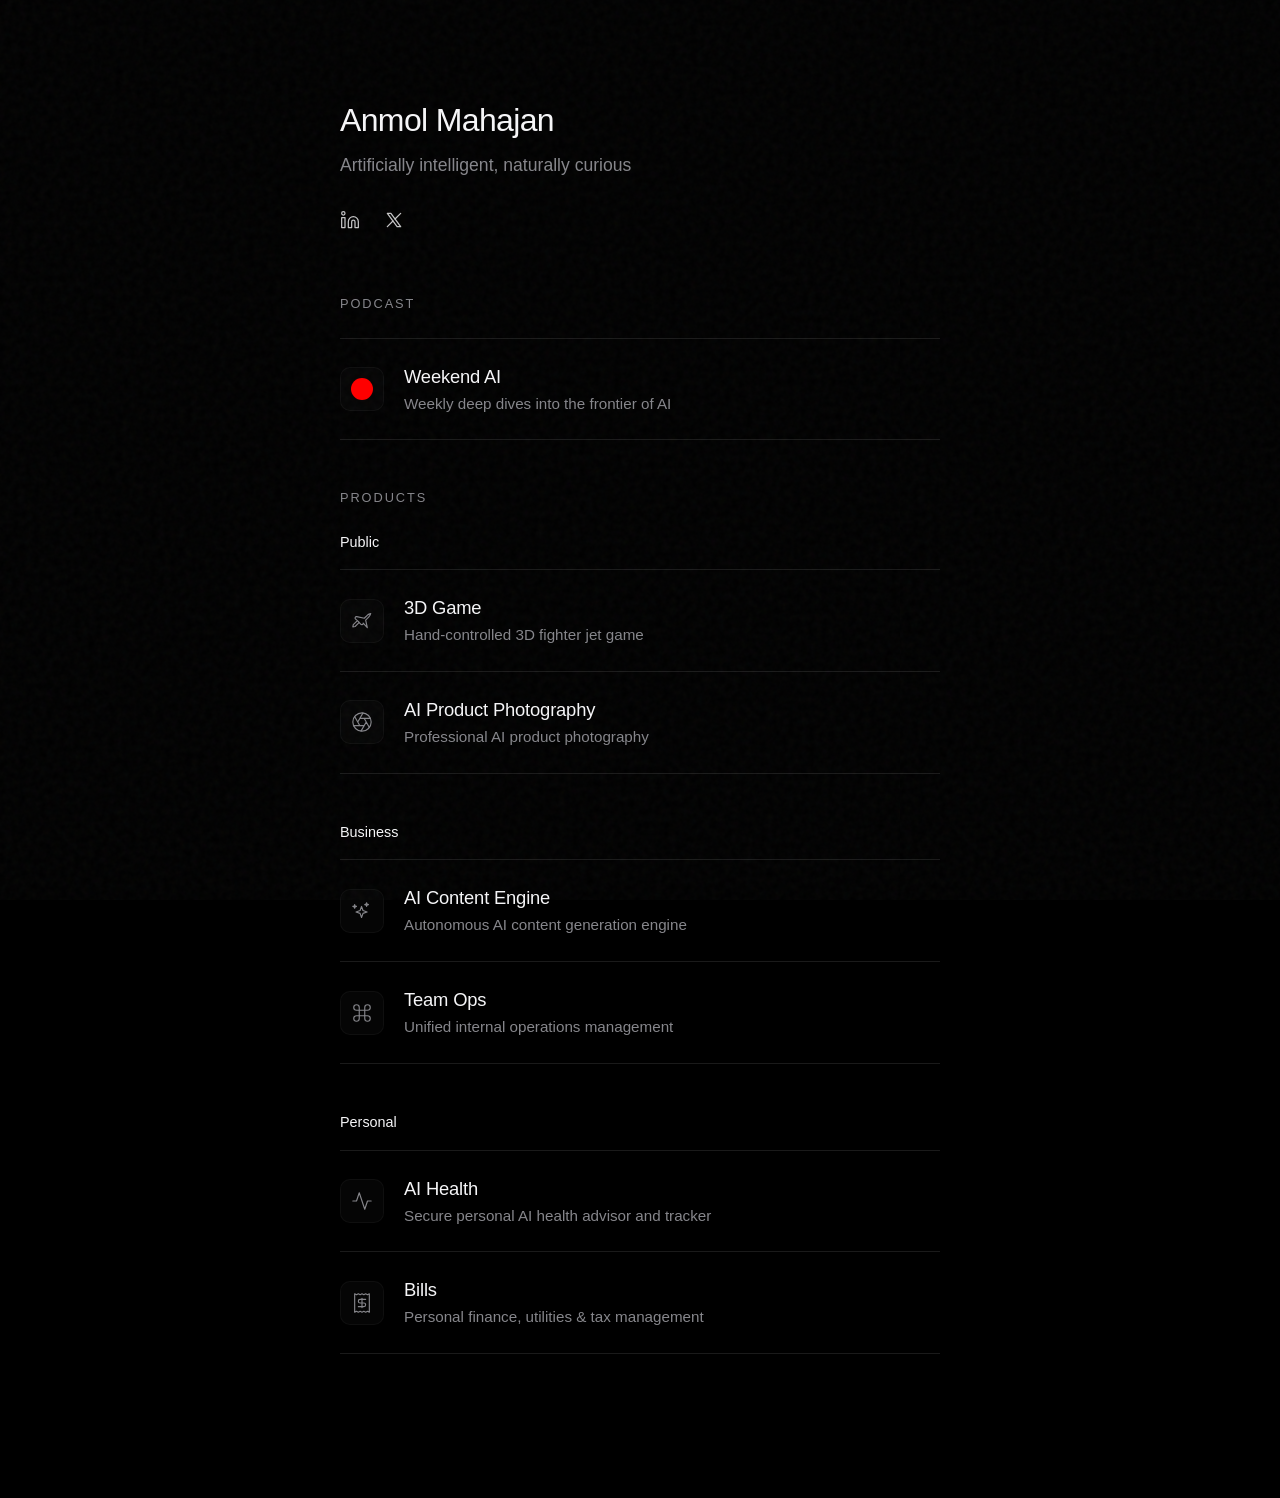
<file: public/index.html>
<!DOCTYPE html>
<html lang="en">

<head>
    <meta charset="UTF-8">
    <meta name="viewport" content="width=device-width, initial-scale=1.0">
    <title>Anmol Mahajan</title>
    <link rel="icon" type="image/svg+xml" href="./zen-enso.svg">
    <link rel="stylesheet" href="style.css?v=1.1">
    <meta name="description" content="Digital Products & Portfolio by Anmol Mahajan">
</head>

<body>
    <div class="noise-overlay"></div>
    <main class="container">
        <header class="hero reveal">
            <h1 class="name">Anmol Mahajan</h1>
            <p class="tagline">Artificially intelligent, naturally curious</p>
            <div class="social-links">
                <a href="https://linkedin.com/in/anmolmahajan9" target="_blank" rel="noopener noreferrer" aria-label="LinkedIn">
                    <svg viewBox="0 0 24 24" fill="none" stroke="currentColor" stroke-width="1.5" stroke-linecap="round" stroke-linejoin="round" class="social-icon"><path d="M16 8a6 6 0 0 1 6 6v7h-4v-7a2 2 0 0 0-2-2 2 2 0 0 0-2 2v7h-4v-7a6 6 0 0 1 6-6z"/><rect x="2" y="9" width="4" height="12"/><circle cx="4" cy="4" r="2"/></svg>
                </a>
                <a href="https://x.com/mister_mahajan" target="_blank" rel="noopener noreferrer" aria-label="X (Twitter)">
                    <svg viewBox="0 0 24 24" fill="none" stroke="currentColor" stroke-width="1.5" stroke-linecap="round" stroke-linejoin="round" class="social-icon"><path d="M4 4l11.733 16h4.267l-11.733 -16z"/><path d="M4 20l6.768 -6.768m2.46 -2.46l6.772 -6.772"/></svg>
                </a>
            </div>
        </header>

        <section class="directory reveal">
            <h2 class="section-title">Podcast</h2>
            <div class="category reveal-stagger">
                <ul class="apps-list">
                    <li class="app-item">
                        <a href="https://www.youtube.com/@OnWeekendAI" target="_blank" rel="noopener noreferrer" class="app-link">
                            <div class="app-info-wrapper">
                                <div class="app-icon pulsing" title="New Episodes">
                                    <svg viewBox="0 0 24 24" fill="none" stroke="currentColor" stroke-width="1.5" stroke-linecap="round" stroke-linejoin="round"><path d="M12 2a3 3 0 0 0-3 3v7a3 3 0 0 0 6 0V5a3 3 0 0 0-3-3Z"/><path d="M19 10v2a7 7 0 0 1-14 0v-2"/><line x1="12" x2="12" y1="19" y2="22"/></svg>
                                </div>
                                <div class="app-info">
                                    <h3 class="app-name">Weekend AI</h3>
                                    <p class="app-desc">Weekly deep dives into the frontier of AI</p>
                                </div>
                            </div>
                            <span class="arrow">↗</span>
                        </a>
                    </li>
                </ul>
            </div>
        </section>

        <section class="directory reveal">
            <h2 class="section-title">Products</h2>

            <div class="category reveal-stagger">
                <h3 class="category-title">Public</h3>
                <ul class="apps-list">
                    <li class="app-item">
                        <a href="https://sky.anmol.red" target="_blank" rel="noopener noreferrer" class="app-link">
                            <div class="app-info-wrapper">
                                <div class="app-icon">
                                    <svg viewBox="0 0 24 24" fill="none" stroke="currentColor" stroke-width="1.5" stroke-linecap="round" stroke-linejoin="round"><path d="M17.8 19.2 16 11l3.5-3.5C21 6 21.5 4 21.5 4c0 0-2 .5-3.5 1.5L14.5 9l-8.2-1.8c-1.5-.3-2.3 1.5-1.5 2.5L9 13.5l-4.5 4.5-2.5.5.5-2.5 4.5-4.5 3.8 4.2c1 .8 2.8 0 2.5-1.5z"/></svg>
                                </div>
                                <div class="app-info">
                                    <h3 class="app-name">3D Game</h3>
                                    <p class="app-desc">Hand-controlled 3D fighter jet game</p>
                                </div>
                            </div>
                            <span class="arrow">↗</span>
                        </a>
                    </li>
                    <li class="app-item">
                        <a href="https://photo.anmol.red" target="_blank" rel="noopener noreferrer" class="app-link">
                            <div class="app-info-wrapper">
                                <div class="app-icon">
                                    <svg viewBox="0 0 24 24" fill="none" stroke="currentColor" stroke-width="1.5" stroke-linecap="round" stroke-linejoin="round"><circle cx="12" cy="12" r="10"/><path d="m14.31 8 5.74 9.94M9.69 8h11.48M7.38 12l5.74-9.94M9.69 16 3.95 6.06M14.31 16H2.83m13.79-4-5.74 9.94"/></svg>
                                </div>
                                <div class="app-info">
                                    <h3 class="app-name">AI Product Photography</h3>
                                    <p class="app-desc">Professional AI product photography</p>
                                </div>
                            </div>
                            <span class="arrow">↗</span>
                        </a>
                    </li>
                </ul>
            </div>

            <div class="category reveal-stagger">
                <h3 class="category-title">Business</h3>
                <ul class="apps-list">
                    <li class="app-item">
                        <a href="https://content.suitable.ai" target="_blank" rel="noopener noreferrer" class="app-link">
                            <div class="app-info-wrapper">
                                <div class="app-icon">
                                    <svg viewBox="0 0 24 24" fill="none" stroke="currentColor" stroke-width="1.5" stroke-linecap="round" stroke-linejoin="round"><path d="m9.93 11.47 1.57-4.47 1.57 4.47 4.47 1.57-4.47 1.57-1.57 4.47-1.57-4.47-4.47-1.57 4.47-1.57Z"/><path d="M16.5 4.5 17 3l.5 1.5 1.5.5-1.5.5-.5 1.5-.5-1.5-1.5-.5 1.5-.5Z"/><path d="M3.5 6.5 4 5l.5 1.5 1.5.5-1.5.5-.5 1.5-.5-1.5-1.5-.5 1.5-.5Z"/></svg>
                                </div>
                                <div class="app-info">
                                    <h3 class="app-name">AI Content Engine</h3>
                                    <p class="app-desc">Autonomous AI content generation engine</p>
                                </div>
                            </div>
                            <span class="arrow">↗</span>
                        </a>
                    </li>
                    <li class="app-item">
                        <a href="https://team.suitable.ai" target="_blank" rel="noopener noreferrer" class="app-link">
                            <div class="app-info-wrapper">
                                <div class="app-icon">
                                    <svg viewBox="0 0 24 24" fill="none" stroke="currentColor" stroke-width="1.5" stroke-linecap="round" stroke-linejoin="round"><path d="M15 6v12a3 3 0 1 0 3-3H6a3 3 0 1 0 3 3V6a3 3 0 1 0-3 3h12a3 3 0 1 0-3-3"/></svg>
                                </div>
                                <div class="app-info">
                                    <h3 class="app-name">Team Ops</h3>
                                    <p class="app-desc">Unified internal operations management</p>
                                </div>
                            </div>
                            <span class="arrow">↗</span>
                        </a>
                    </li>
                </ul>
            </div>

            <div class="category reveal-stagger">
                <h3 class="category-title">Personal</h3>
                <ul class="apps-list">
                    <li class="app-item">
                        <a href="https://health.anmol.red" target="_blank" rel="noopener noreferrer" class="app-link">
                            <div class="app-info-wrapper">
                                <div class="app-icon">
                                    <svg viewBox="0 0 24 24" fill="none" stroke="currentColor" stroke-width="1.5" stroke-linecap="round" stroke-linejoin="round"><path d="M22 12h-4l-3 9L9 3l-3 9H2"/></svg>
                                </div>
                                <div class="app-info">
                                    <h3 class="app-name">AI Health</h3>
                                    <p class="app-desc">Secure personal AI health advisor and tracker</p>
                                </div>
                            </div>
                            <span class="arrow">↗</span>
                        </a>
                    </li>
                    <li class="app-item">
                        <a href="https://bills.anmol.red" target="_blank" rel="noopener noreferrer" class="app-link">
                            <div class="app-info-wrapper">
                                <div class="app-icon">
                                    <svg viewBox="0 0 24 24" fill="none" stroke="currentColor" stroke-width="1.5" stroke-linecap="round" stroke-linejoin="round"><path d="M4 2v20l2-1 2 1 2-1 2 1 2-1 2 1 2-1 2 1V2l-2 1-2-1-2 1-2-1-2 1-2-1-2 1Z"/><path d="M16 8h-6a2 2 0 1 0 0 4h4a2 2 0 1 1 0 4H8"/><path d="M12 17V7"/></svg>
                                </div>
                                <div class="app-info">
                                    <h3 class="app-name">Bills</h3>
                                    <p class="app-desc">Personal finance, utilities & tax management</p>
                                </div>
                            </div>
                            <span class="arrow">↗</span>
                        </a>
                    </li>
                </ul>
            </div>
        </section>
    </main>
    <script src="script.js"></script>
</body>

</html>
</file>
<file: public/style.css>
:root {
    --bg-color: #000000;
    --text-primary: #f5f5f7;
    --text-secondary: #86868b;
    --border-color: rgba(255, 255, 255, 0.1);
    
    /* Anmol Red Elite Palette */
    --accent-red: #ff0000;
    --accent-red-muted: rgba(255, 0, 0, 0.15);

    --font-sans: -apple-system, BlinkMacSystemFont, "SF Pro Text", "Segoe UI", Roboto, Helvetica, Arial, sans-serif;
    
    /* Easing for high-end UI */
    --ease-out-expo: cubic-bezier(0.16, 1, 0.3, 1);
}

::selection {
    background-color: var(--accent-red);
    color: white;
}

* {
    box-sizing: border-box;
    margin: 0;
    padding: 0;
    -webkit-font-smoothing: antialiased;
    -moz-osx-font-smoothing: grayscale;
}

body {
    background-color: var(--bg-color);
    color: var(--text-primary);
    font-family: var(--font-sans);
    line-height: 1.5;
    min-height: 100vh;
    display: flex;
    justify-content: center;
    padding: 6rem 2rem;
    position: relative;
    overflow-x: hidden;
    /* Initial state for load fade */
    opacity: 0;
    transition: opacity 1.2s var(--ease-out-expo);
}

/* Atmospheric Background Elements */
/* Removed red aurora for pure black background */

/* Subtle Noise Texture Overlay */
.noise-overlay {
    position: fixed;
    top: 0;
    left: 0;
    width: 100%;
    height: 100%;
    z-index: -1;
    pointer-events: none;
    opacity: 0.04;
    background-image: url("data:image/svg+xml,%3Csvg viewBox='0 0 200 200' xmlns='http://www.w3.org/2000/svg'%3E%3Cfilter id='noiseFilter'%3E%3CfeTurbulence type='fractalNoise' baseFrequency='0.65' numOctaves='3' stitchTiles='stitch'/%3E%3C/filter%3E%3Crect width='100%25' height='100%25' filter='url(%23noiseFilter)'/%3E%3C/svg%3E");
}

body.loaded {
    opacity: 1;
}

.container {
    max-width: 600px;
    width: 100%;
}

.hero {
    margin-bottom: 4rem;
}

.name {
    font-size: 2rem;
    font-weight: 500;
    letter-spacing: -0.02em;
    margin-bottom: 0.5rem;
}

.tagline {
    font-size: 1.1rem;
    font-weight: 400;
    margin-bottom: 2rem;
    
    /* Liquid Silver Shimmer */
    background: linear-gradient(
        110deg,
        var(--text-secondary) 0%,
        var(--text-secondary) 40%,
        var(--text-primary) 50%,
        var(--text-secondary) 60%,
        var(--text-secondary) 100%
    );
    background-size: 200% auto;
    color: transparent;
    -webkit-background-clip: text;
    background-clip: text;
    animation: liquidShimmer 6s linear infinite;
}

@keyframes liquidShimmer {
    0% { background-position: 200% center; }
    100% { background-position: -200% center; }
}

.social-links {
    display: flex;
    gap: 1.5rem;
    margin-bottom: 2rem;
}

/* Pulsating Light from Icon */
.app-icon.pulsing {
    position: relative;
}

.app-icon.pulsing svg {
    color: var(--accent-red);
    position: relative;
    z-index: 2;
    filter: drop-shadow(0 0 4px var(--accent-red-muted));
}

.app-icon.pulsing::after {
    content: "";
    position: absolute;
    top: 50%;
    left: 50%;
    width: 22px;
    height: 22px;
    margin-top: -11px;
    margin-left: -11px;
    border-radius: 50%;
    background-color: var(--accent-red);
    z-index: 1;
    animation: icon-light-pulse 2s cubic-bezier(0.4, 0, 0.6, 1) infinite;
    pointer-events: none;
}

@keyframes icon-light-pulse {
    0% { transform: scale(0.8); opacity: 0.5; }
    70% { transform: scale(2.8); opacity: 0; }
    100% { transform: scale(0.8); opacity: 0; }
}

.social-links a {
    display: inline-flex;
    align-items: center;
    justify-content: center;
    color: var(--text-primary);
    text-decoration: none;
    font-size: 0.95rem;
    position: relative;
    padding: 0.5rem;
    margin: -0.5rem; /* increase hit area */
    opacity: 0.8;
    transition: opacity 0.3s ease, transform 0.4s var(--ease-out-expo);
}

.social-icon {
    width: 20px;
    height: 20px;
    stroke-width: 1.5;
}

.social-links a:hover {
    color: var(--accent-red);
    opacity: 1;
}

.section-title {
    font-size: 0.8rem;
    text-transform: uppercase;
    letter-spacing: 0.15em;
    color: var(--text-secondary);
    margin-bottom: 1.5rem;
    font-weight: 500;
}

.category {
    margin-bottom: 3rem;
}

.category-title {
    font-size: 0.9rem;
    color: var(--text-primary);
    margin-bottom: 1rem;
    font-weight: 500;
}

.apps-list {
    list-style: none;
    border-top: 1px solid var(--border-color);
}

.app-item {
    border-bottom: 1px solid var(--border-color);
}

.app-link {
    display: flex;
    justify-content: space-between;
    align-items: center;
    padding: 1.5rem 0;
    text-decoration: none;
    color: inherit;
    transition: all 0.3s cubic-bezier(0.25, 1, 0.5, 1);
    padding-inline: 1.5rem;
    margin-inline: -1.5rem;
    border-radius: 12px;
    position: relative;
    overflow: hidden;
}

.app-link::before {
    content: "";
    position: absolute;
    top: 0;
    left: 0;
    right: 0;
    bottom: 0;
    border-radius: inherit;
    background: radial-gradient(
        400px circle at var(--mouse-x) var(--mouse-y),
        var(--accent-red-muted),
        transparent 40%
    );
    opacity: 0;
    transition: opacity 0.5s var(--ease-out-expo);
    pointer-events: none;
    z-index: 0;
}

/* Subtle scaling on hover to give tactile feel */
.app-link:hover {
    background-color: rgba(255, 255, 255, 0.01);
}

.app-link:hover::before {
    opacity: 1;
}

.app-info-wrapper, .arrow {
    position: relative;
    z-index: 1;
}

.app-info-wrapper {
    display: flex;
    align-items: center;
    gap: 1.25rem;
}

.app-icon {
    width: 44px;
    height: 44px;
    border-radius: 10px;
    background: rgba(255, 255, 255, 0.02);
    border: 1px solid rgba(255, 255, 255, 0.04);
    display: flex;
    align-items: center;
    justify-content: center;
    color: var(--text-secondary);
    transition: all 0.4s var(--ease-out-expo);
    flex-shrink: 0;
}

.app-link:hover .app-icon {
    background: rgba(255, 0, 0, 0.08);
    border-color: rgba(255, 0, 0, 0.2);
    color: var(--accent-red);
    transform: scale(1.05);
}

.app-icon svg {
    width: 22px;
    height: 22px;
    stroke-width: 1.25;
}

.app-info {
    display: flex;
    flex-direction: column;
    gap: 0.15rem;
}

.app-name {
    font-size: 1.15rem;
    font-weight: 500;
    letter-spacing: -0.01em;
}

.app-desc {
    color: var(--text-secondary);
    font-size: 0.95rem;
}

.arrow {
    font-size: 1.1rem;
    color: var(--text-secondary);
    transition: color 0.3s ease, transform 0.4s cubic-bezier(0.16, 1, 0.3, 1);
    opacity: 0;
    transform: translate(-10px, 10px);
}

.app-link:hover .arrow {
    color: var(--accent-red);
    opacity: 1;
    transform: translate(0, 0);
}

/* Responsive adjustments */
@media (max-width: 600px) {
    body {
        padding: 3rem 1.5rem;
    }

    .app-link {
        padding-inline: 1rem;
        margin-inline: -1rem;
    }
}

/* --- Scroll Reveal Animations --- */
.reveal, .reveal-stagger {
    opacity: 0;
    transform: translateY(20px);
    transition: opacity 0.8s var(--ease-out-expo), transform 0.8s var(--ease-out-expo);
}

/* Stagger calculation relies on JS intersection observer, but we can do a generic one if we want. 
   Here, we just rely on intersection observer triggering them when they enter view. */
.reveal.visible, .reveal-stagger.visible {
    opacity: 1;
    transform: translateY(0);
}
</file>
